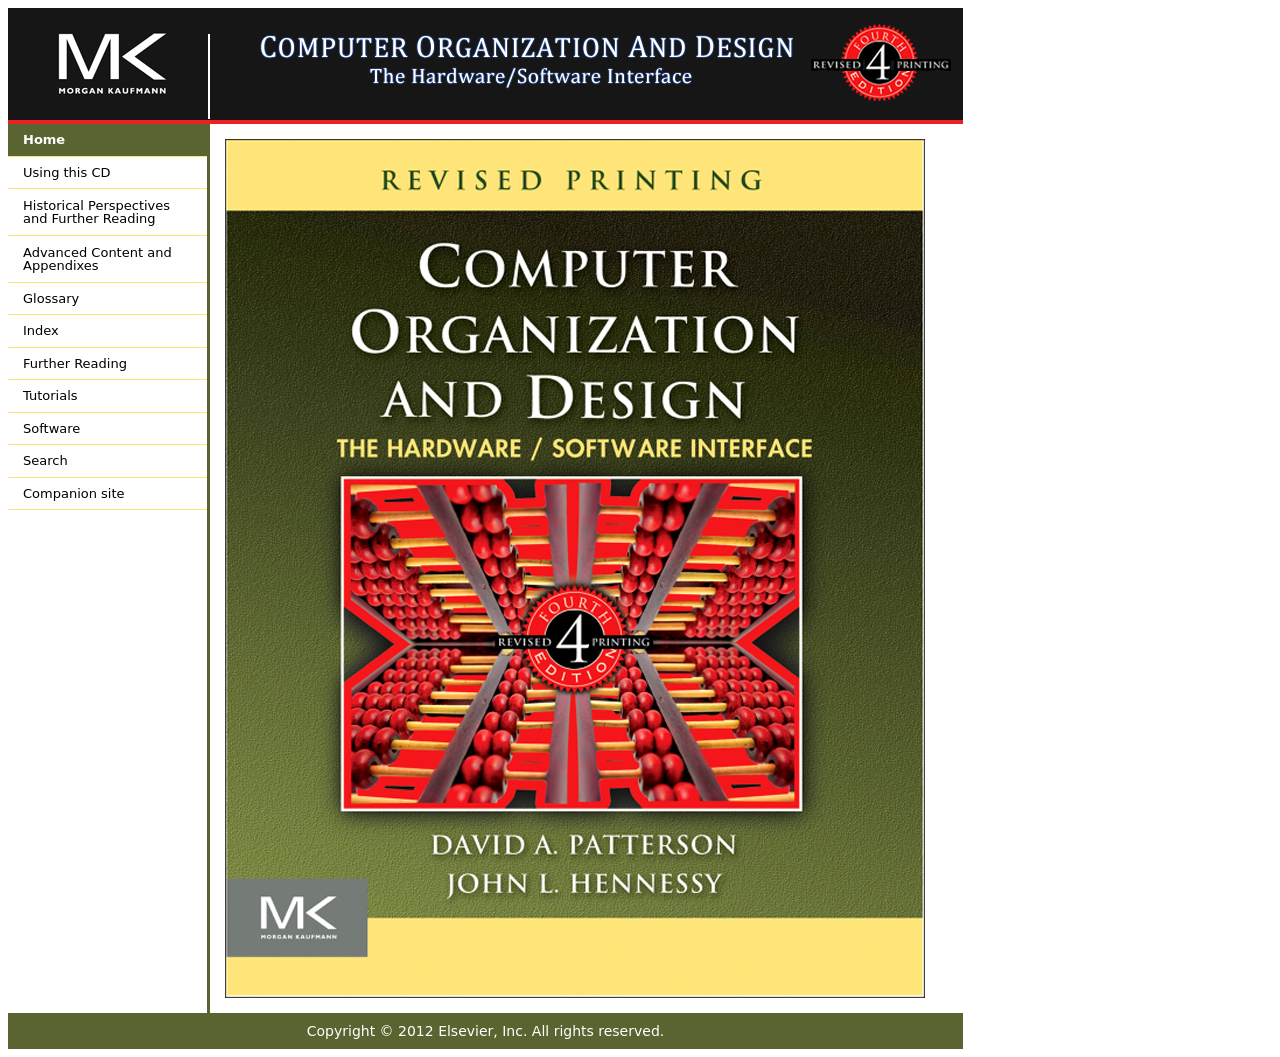
<file: Books/MK.Computer.Organization.and.Design.4th.Edition.CD/index.html>
<!DOCTYPE html PUBLIC "-//W3C//DTD XHTML 1.0 Transitional//EN" "http://www.w3.org/TR/xhtml1/DTD/xhtml1-transitional.dtd">
<html xmlns="http://www.w3.org/1999/xhtml">
<head>
<title>
Computer Organization and Design - Home
</title>
<meta http-equiv="content-type" content="application/xhtml+xml; charset=utf-8" />
<link rel="shortcut icon" href="images/favicon.ico" />
<link rel="stylesheet" href="styles/screen.css" media="screen,projection" type="text/css" />
</head>
<body>
<div id="container">
	<div id="header">
		<img src="images/heading.png" alt="Main Heading" style="float:right" />
		<img src="images/mkp.png" alt="Morgan Kaufmann Logo" />
		</div>
		<div id="navigation">
			<ul>
				<li><a href="index.html" class="current">Home</a></li>
				<li><a href="using-this-cd.html">Using this CD</a></li>
				<li><a href="Historical-Perspectives-and-Further-Reading.html" class="long">Historical Perspectives and Further Reading</a></li>
				<li><a href="Advanced-Content-and-Appendixes.html" class="long">Advanced Content and Appendixes</a></li>
				<li><a href="resources/glossary.pdf" target="_blank">Glossary</a></li>
				<li><a href="resources/index.pdf" target="_blank">Index</a></li>
				<li><a href="resources/further-reading.pdf" target="_blank">Further Reading</a></li>
				<li><a href="tutorials.html">Tutorials</a></li>
				<li><a href="software.html">Software</a></li>
				<li><a href="search.html">Search</a></li>
				<li><a href="http://www.elsevierdirect.com/companion.jsp?ISBN=9780123747501" target="_blank">Companion site</a></li>
			</ul>
		</div>
<div id="content">
<img src="images/cover.jpg" alt="COD Front cover"/>
</div>
<div id="footer">
<p>Copyright &#169; 2012 Elsevier, Inc. All rights reserved.</p>
</div>
</div>
</body>
</html>
</file>
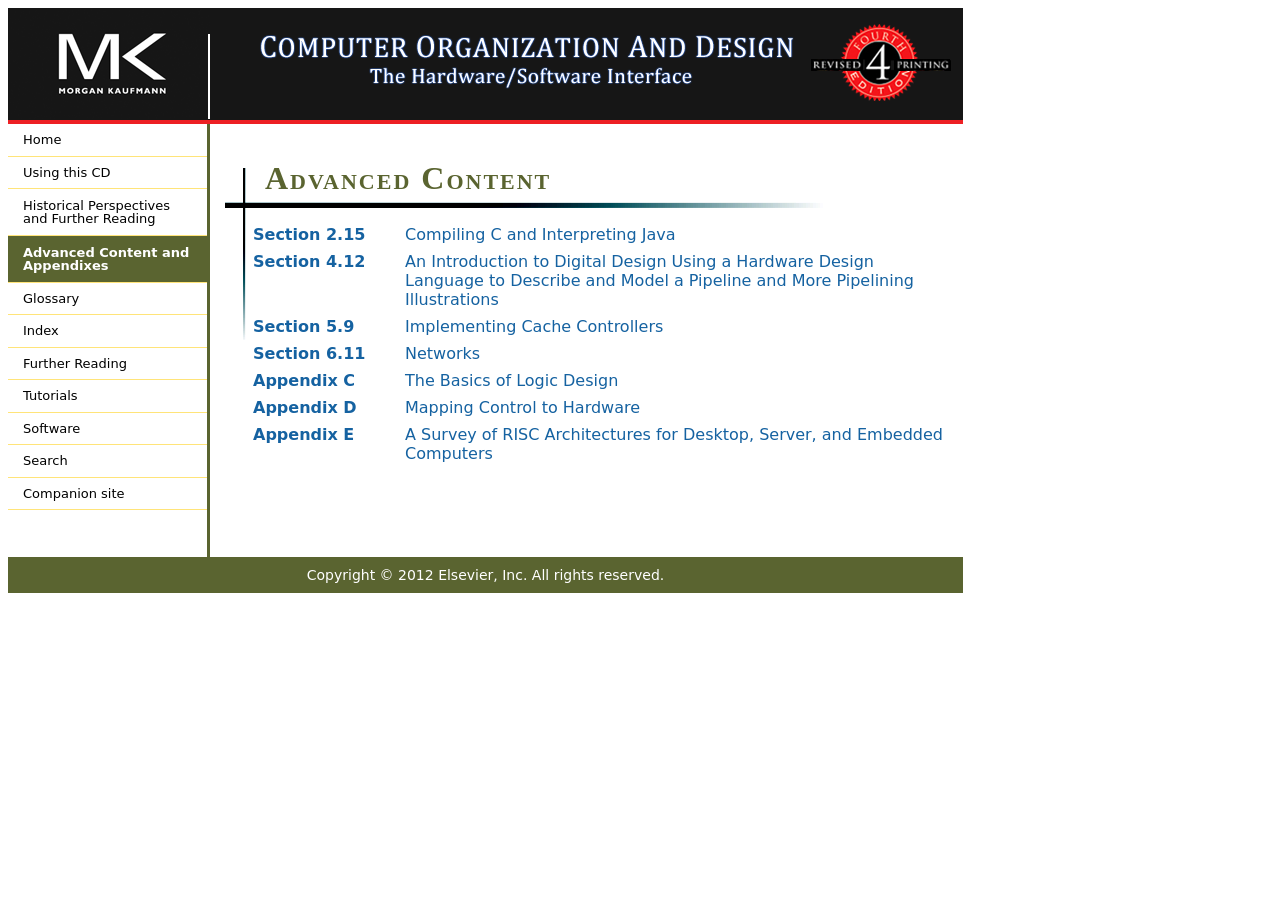
<file: Books/MK.Computer.Organization.and.Design.4th.Edition.CD/Advanced-Content-and-Appendixes.html>
<!DOCTYPE html PUBLIC "-//W3C//DTD XHTML 1.0 Transitional//EN" "http://www.w3.org/TR/xhtml1/DTD/xhtml1-transitional.dtd">
<html xmlns="http://www.w3.org/1999/xhtml">
<head>
<title>
Computer Organization and Design - Advanced Content and Appendixes
</title>
<meta http-equiv="content-type" content="application/xhtml+xml; charset=utf-8" />
<link rel="shortcut icon" href="images/favicon.ico" />
<link rel="stylesheet" href="styles/screen.css" media="screen,projection" type="text/css" />
</head>
<body>
<div id="container">
	<div id="header">
		<img src="images/heading.png" alt="Main Heading" style="float:right" />
		<img src="images/mkp.png" alt="Morgan Kaufmann Logo" />
		</div>
		<div id="navigation">
			<ul>
				<li><a href="index.html">Home</a></li>
				<li><a href="using-this-cd.html">Using this CD</a></li>
				<li><a href="Historical-Perspectives-and-Further-Reading.html" class="long">Historical Perspectives and Further Reading</a></li>
				<li><a href="Advanced-Content-and-Appendixes.html" class="current long">Advanced Content and Appendixes</a></li>
				<li><a href="resources/glossary.pdf" target="_blank">Glossary</a></li>
				<li><a href="resources/index.pdf" target="_blank">Index</a></li>
				<li><a href="resources/further-reading.pdf" target="_blank">Further Reading</a></li>
				<li><a href="tutorials.html">Tutorials</a></li>
				<li><a href="software.html">Software</a></li>
				<li><a href="search.html">Search</a></li>
				<li><a href="http://www.elsevierdirect.com/companion.jsp?ISBN=9780123747501" target="_blank">Companion site</a></li>
			</ul>
		</div>
<div id="content">

<h1>Advanced Content</h1>
<table style="margin-left:23px;">
  <tbody>
    <tr>
      <td style="width:9em;"><a href="resources/Chapters/CD2.15-P374493.pdf" target="_blank"><strong>Section 2.15</strong></a></td>
      <td><a href="resources/Chapters/CD2.15-P374493.pdf" target="_blank">Compiling C and Interpreting Java</a></td>
    </tr>
    <tr>
      <td><a href="resources/Chapters/CD4.12-P374493.pdf" target="_blank"><strong>Section 4.12</strong></a></td>
      <td><a href="resources/Chapters/CD4.12-P374493.pdf" target="_blank">An Introduction to Digital Design Using a Hardware Design Language to Describe and Model a Pipeline and More Pipelining Illustrations</a></td>
    </tr>
    <tr>
      <td><a href="resources/Chapters/CD5.9-P374493.pdf" target="_blank"><strong>Section 5.9 </strong></a></td>
      <td><a href="resources/Chapters/CD5.9-P374493.pdf" target="_blank">Implementing Cache Controllers</a></td>
    </tr>
    <tr>
      <td><a href="resources/Chapters/CD6.11-P374493.pdf" target="_blank"><strong>Section 6.11</strong></a></td>
      <td><a href="resources/Chapters/CD6.11-P374493.pdf" target="_blank">Networks</a></td>
    </tr>
    <tr>
      <td><a href="resources/Appendix/Appendix-C-P374493.pdf" target="_blank"><strong>Appendix C</strong></a></td>
      <td><a href="resources/Appendix/Appendix-C-P374493.pdf" target="_blank">The Basics of Logic Design</a></td>
    </tr>
    <tr>
      <td><a href="resources/Appendix/Appendix-D-P374493.pdf" target="_blank"><strong>Appendix D</strong></a></td>
      <td><a href="resources/Appendix/Appendix-D-P374493.pdf" target="_blank">Mapping Control to Hardware</a></td>
    </tr>
    <tr>
      <td><a href="resources/Appendix/Appendix-E-P374493.pdf" target="_blank"><strong>Appendix E</strong></a></td>
      <td><a href="resources/Appendix/Appendix-E-P374493.pdf" target="_blank">A Survey of RISC Architectures for Desktop, Server, and Embedded Computers</a></td>
    </tr>
  </tbody>
</table>
<p>&nbsp;</p>
<p>&nbsp;</p>
</div>
<div id="footer">
<p>Copyright &#169; 2012 Elsevier, Inc. All rights reserved.</p>
</div>
</div>
</body>
</html>
</file>
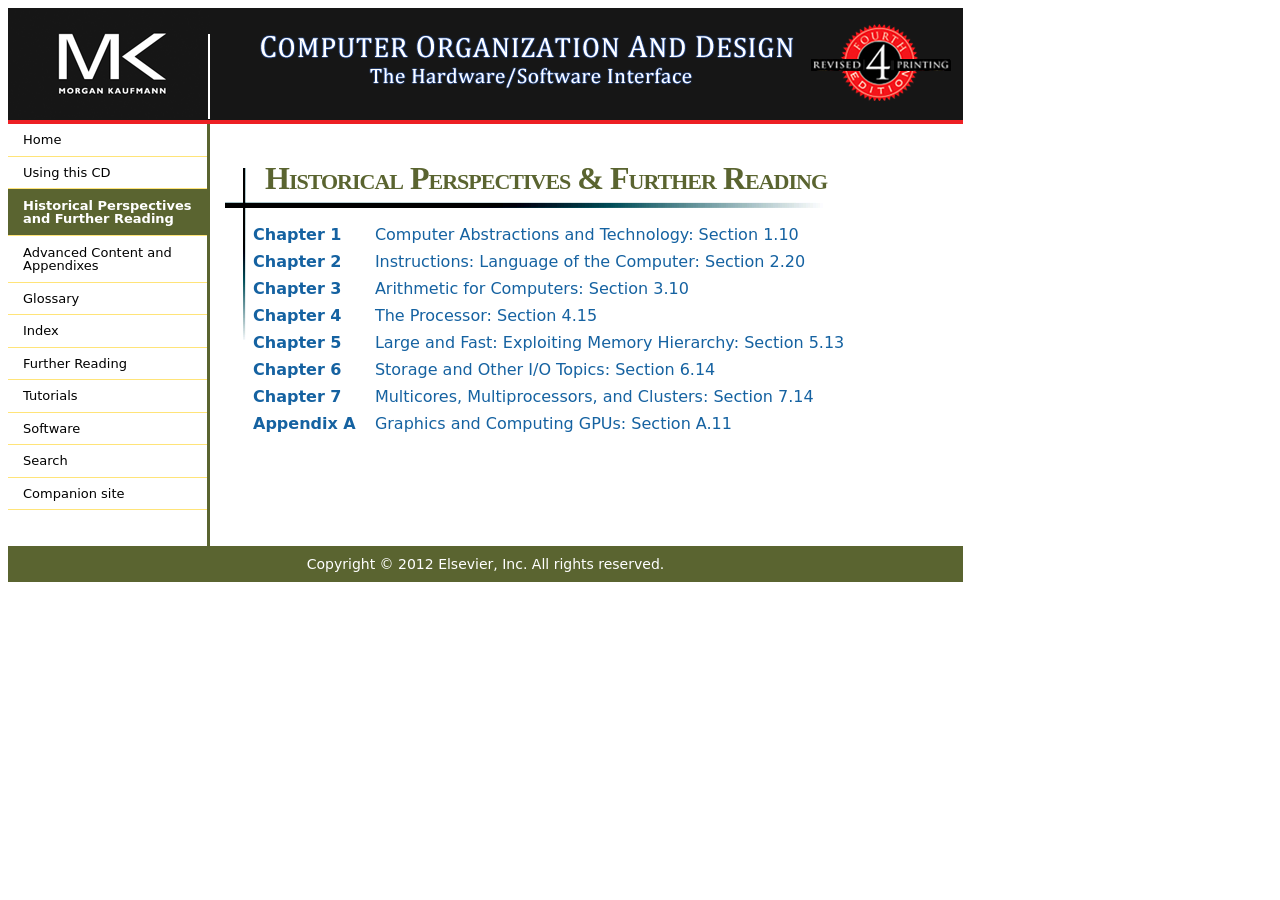
<file: Books/MK.Computer.Organization.and.Design.4th.Edition.CD/Historical-Perspectives-and-Further-Reading.html>
<!DOCTYPE html PUBLIC "-//W3C//DTD XHTML 1.0 Transitional//EN" "http://www.w3.org/TR/xhtml1/DTD/xhtml1-transitional.dtd">
<html xmlns="http://www.w3.org/1999/xhtml">
<head>
<title>
Computer Organization and Design - Historical Perspectives and Further Reading
</title>
<meta http-equiv="content-type" content="application/xhtml+xml; charset=utf-8" />
<link rel="shortcut icon" href="images/favicon.ico" />
<link rel="stylesheet" href="styles/screen.css" media="screen,projection" type="text/css" />
</head>
<body>
<div id="container">
	<div id="header">
		<img src="images/heading.png" alt="Main Heading" style="float:right" />
		<img src="images/mkp.png" alt="Morgan Kaufmann Logo" />
		</div>
		<div id="navigation">
			<ul>
				<li><a href="index.html">Home</a></li>
				<li><a href="using-this-cd.html">Using this CD</a></li>
				<li><a href="Historical-Perspectives-and-Further-Reading.html" class="current long">Historical Perspectives and Further Reading</a></li>
				<li><a href="Advanced-Content-and-Appendixes.html" class="long">Advanced Content and Appendixes</a></li>
				<li><a href="resources/glossary.pdf" target="_blank">Glossary</a></li>
				<li><a href="resources/index.pdf" target="_blank">Index</a></li>
				<li><a href="resources/further-reading.pdf" target="_blank">Further Reading</a></li>
				<li><a href="tutorials.html">Tutorials</a></li>
				<li><a href="software.html">Software</a></li>
				<li><a href="search.html">Search</a></li>
				<li><a href="http://www.elsevierdirect.com/companion.jsp?ISBN=9780123747501" target="_blank">Companion site</a></li>
			</ul>
		</div>
<div id="content">
<h1 style="letter-spacing:-1px;">Historical Perspectives &amp; Further Reading</h1>


<table style="margin-left:23px;">
  <tbody>
    <tr>
      <td><a href="resources/Chapters/CD1.10-P374493.pdf" target="_blank"><strong>Chapter 1</strong></a></td>
      <td><a href="resources/Chapters/CD1.10-P374493.pdf" target="_blank">Computer Abstractions and Technology: Section 1.10</a></td>
    </tr>
    <tr>
      <td><a href="resources/Chapters/CD2.20-P374493.pdf" target="_blank"><strong>Chapter 2</strong></a></td>
      <td><a href="resources/Chapters/CD2.20-P374493.pdf" target="_blank">Instructions: Language of the Computer: Section 2.20</a></td>
    </tr>
    <tr>
      <td><a href="resources/Chapters/CD3.10-P374493.pdf" target="_blank"><strong>Chapter 3</strong></a></td>
      <td><a href="resources/Chapters/CD3.10-P374493.pdf" target="_blank">Arithmetic for Computers: Section 3.10</a></td>
    </tr>
    <tr>
      <td><a href="resources/Chapters/CD4.15-P374493.pdf" target="_blank"><strong>Chapter 4</strong></a></td>
      <td><a href="resources/Chapters/CD4.15-P374493.pdf" target="_blank">The Processor: Section 4.15</a></td>
    </tr>
    <tr>
      <td><a href="resources/Chapters/CD5.13-P374493.pdf" target="_blank"><strong>Chapter 5</strong></a></td>
      <td><a href="resources/Chapters/CD5.13-P374493.pdf" target="_blank">Large and Fast: Exploiting Memory Hierarchy: Section 5.13</a></td>
    </tr>
    <tr>
      <td><a href="resources/Chapters/CD6.14-P374493.pdf" target="_blank"><strong>Chapter 6</strong></a></td>
      <td><a href="resources/Chapters/CD6.14-P374493.pdf" target="_blank">Storage and Other I/O Topics: Section 6.14</a></td>
    </tr>
    <tr>
      <td><a href="resources/Chapters/CD7.14-P374493.pdf" target="_blank"><strong>Chapter 7</strong></a></td>
      <td><a href="resources/Chapters/CD7.14-P374493.pdf" target="_blank">Multicores, Multiprocessors, and Clusters: Section 7.14</a></td>
    </tr>
    <tr>
      <td><a href="resources/Appendix/CDA.11-P374493.pdf" target="_blank"><strong>Appendix A &nbsp;</strong></a> &nbsp;&nbsp;&nbsp;</td>
      <td><a href="resources/Appendix/CDA.11-P374493.pdf" target="_blank">Graphics and Computing GPUs: Section A.11</a></td>
    </tr>
  </tbody>
</table>
<p>&nbsp;</p>
<p>&nbsp;</p>
</div>
<div id="footer">
<p>Copyright &#169; 2012 Elsevier, Inc. All rights reserved.</p>
</div>
</div>
</body>
</html>
</file>
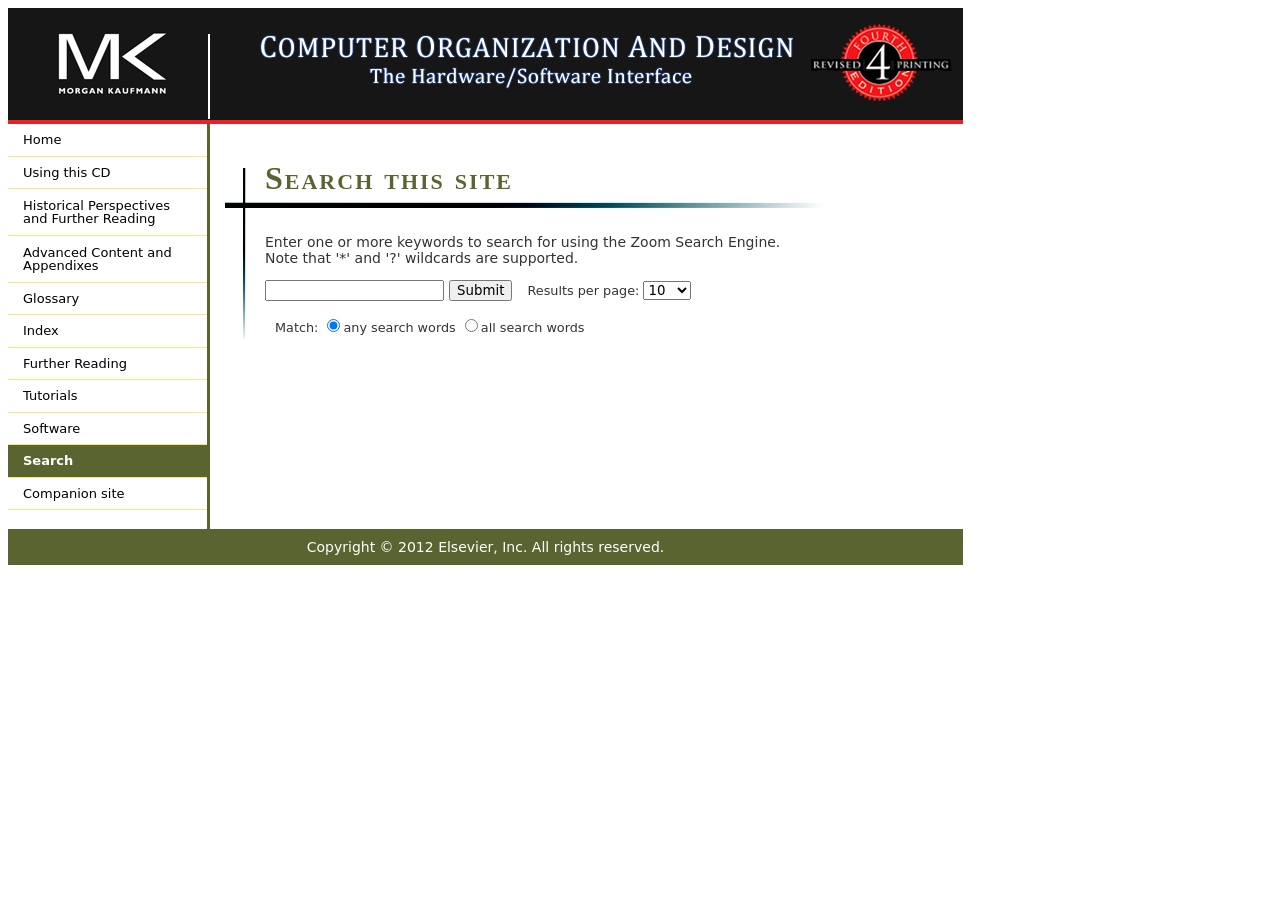
<file: Books/MK.Computer.Organization.and.Design.4th.Edition.CD/search.html>
<!DOCTYPE html PUBLIC "-//W3C//DTD XHTML 1.0 Transitional//EN" "http://www.w3.org/TR/xhtml1/DTD/xhtml1-transitional.dtd">
<html xmlns="http://www.w3.org/1999/xhtml">
<head>
<title>
Computer Organization and Design - Search
</title>
<meta http-equiv="content-type" content="application/xhtml+xml; charset=utf-8" />
<link rel="shortcut icon" href="images/favicon.ico" />
<link rel="stylesheet" href="styles/screen.css" media="screen,projection" type="text/css" />
	<script language="JavaScript" src="search/settings.js"></script>
	<script language="JavaScript" src="search/search.js"></script>
	<style type="text/css">
		.highlight { background: #FFFF40; }
		.searchheading { font-size: 130%; font-weight: bold; }
		.summary { font-size: 80%; font-style: italic; }
		.suggestion { font-size: 100%; }
		.results { font-size: 100%; }
		.category { color: #999999; }
		.sorting { text-align: right; }

		.result_title { font-size: 100%; }
		.description { font-size: 100%; color: #008000; }
		.context { font-size: 100%; }
		.infoline { font-size: 80%; font-style: normal; color: #808080;}

		.zoom_searchform { font-size: 100%; }
		.zoom_results_per_page { font-size: 80%; margin-left: 10px; }
		.zoom_match { font-size: 80%; margin-left: 10px;}
		.zoom_categories { font-size: 80%; }
		.zoom_categories ul { display: inline; margin: 0px; padding: 0px;}
		.zoom_categories li { display: inline; margin-left: 15px; list-style-type: none; }

		input.zoom_button {  }
		input.zoom_searchbox {  }

		.result_image { float: left; display: block; }
		.result_image img { margin: 10px; width: 80px; border: 0px; }

		.result_block { margin-top: 15px; margin-bottom: 15px; }
		.result_altblock { margin-top: 15px; margin-bottom: 15px; }

		.result_pages { font-size: 100%; }
		.result_pagescount { font-size: 100%; }

		.searchtime { font-size: 80%; }

		.recommended
		{
			background: #DFFFBF;
			border-top: 1px dotted #808080;
			border-bottom: 1px dotted #808080;
			margin-top: 15px;
			margin-bottom: 15px;
		}
		.recommended_heading { float: right; font-weight: bold; }
		.recommend_block { margin-top: 15px; margin-bottom: 15px; }
		.recommend_title { font-size: 100%; }
		.recommend_description { font-size: 100%; color: #008000; }
		.recommend_infoline { font-size: 80%; font-style: normal; color: #808080;}
	</style>
</head>
<body>
<div id="container">
	<div id="header">
		<img src="images/heading.png" alt="Main Heading" style="float:right" />
		<img src="images/mkp.png" alt="Morgan Kaufmann Logo" />
		</div>
		<div id="navigation">
			<ul>
				<li><a href="index.html">Home</a></li>
				<li><a href="using-this-cd.html">Using this CD</a></li>
				<li><a href="Historical-Perspectives-and-Further-Reading.html" class="long">Historical Perspectives and Further Reading</a></li>
				<li><a href="Advanced-Content-and-Appendixes.html" class="long">Advanced Content and Appendixes</a></li>
				<li><a href="resources/glossary.pdf" target="_blank">Glossary</a></li>
				<li><a href="resources/index.pdf" target="_blank">Index</a></li>
				<li><a href="resources/further-reading.pdf" target="_blank">Further Reading</a></li>
				<li><a href="tutorials.html">Tutorials</a></li>
				<li><a href="software.html">Software</a></li>
				<li><a href="search.html" class="current">Search</a></li>
				<li><a href="http://www.elsevierdirect.com/companion.jsp?ISBN=9780123747501" target="_blank">Companion site</a></li>
			</ul>
		</div>
<div id="content">
	<h1>Search this site</h1>
	<p>
	Enter one or more keywords to search for using the Zoom Search Engine.<br />
	Note that '*' and '?' wildcards are supported.
	</p><div style="margin-left:40px;">
	<script language="JavaScript">ZoomSearch();</script>
	<noscript>You must have JavaScript enabled to use this version
	of the search engine.</noscript>
	<p>&nbsp;</p>
	<p>&nbsp;</p>
	<p>&nbsp;</p>
	<p>&nbsp;</p>
	<p>&nbsp;</p>
</div>
</div>
<div id="footer">
<p>Copyright &#169; 2012 Elsevier, Inc. All rights reserved.</p>
</div>
</div>
</body>
</html>
</file>
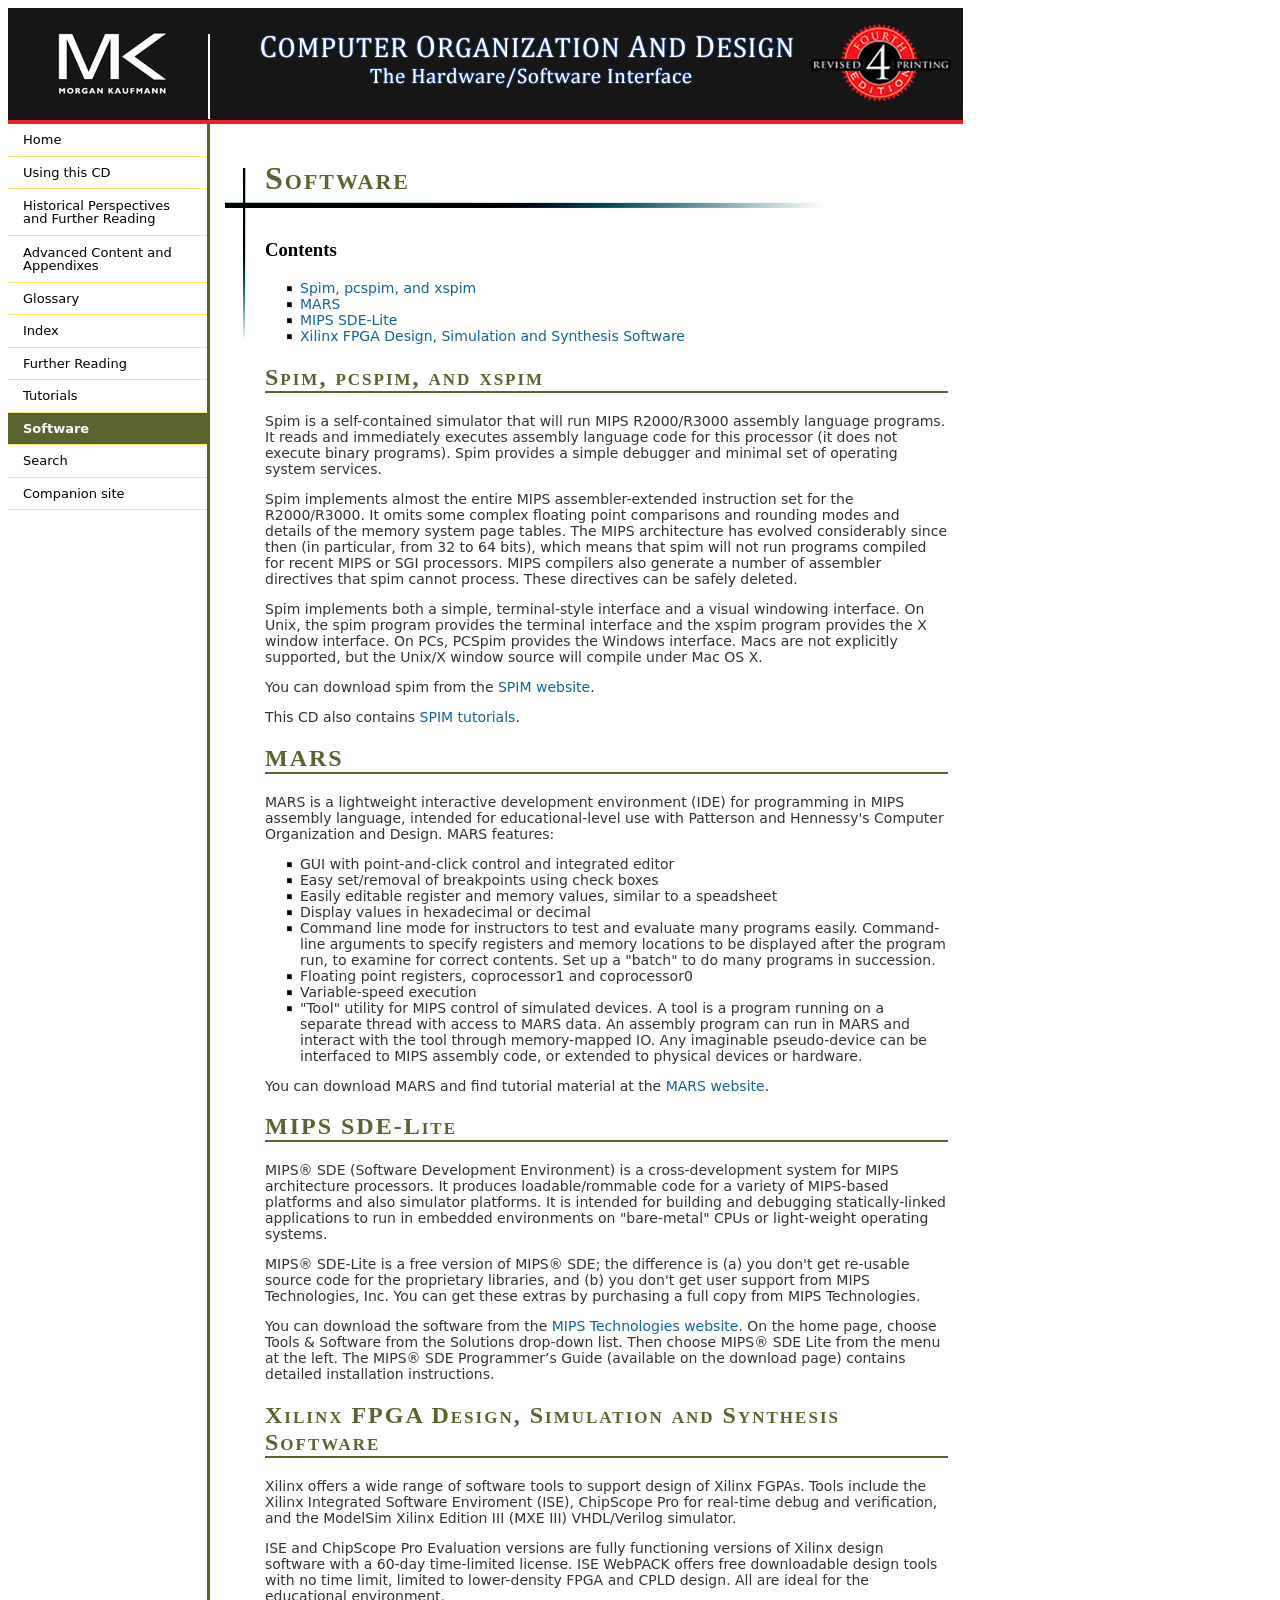
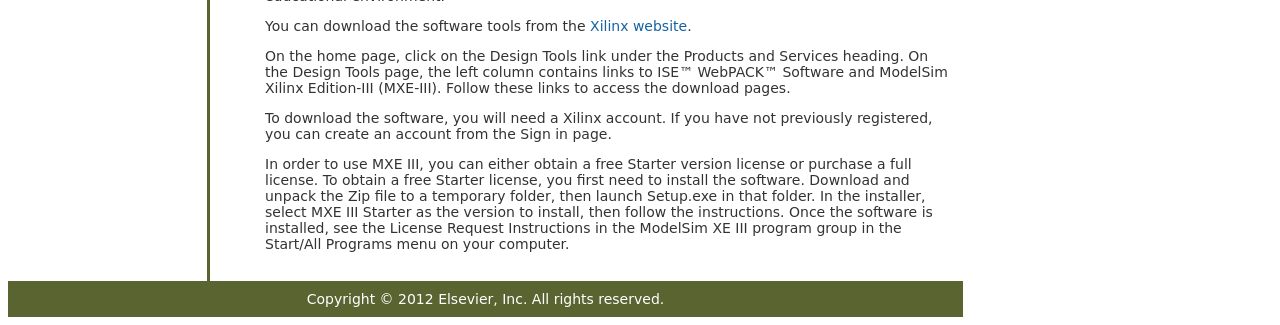
<file: Books/MK.Computer.Organization.and.Design.4th.Edition.CD/software.html>
<!DOCTYPE html PUBLIC "-//W3C//DTD XHTML 1.0 Transitional//EN" "http://www.w3.org/TR/xhtml1/DTD/xhtml1-transitional.dtd">
<html xmlns="http://www.w3.org/1999/xhtml">
<head>
<title>
Computer Organization and Design - Software
</title>
<meta http-equiv="content-type" content="application/xhtml+xml; charset=utf-8" />
<link rel="shortcut icon" href="images/favicon.ico" />
<link rel="stylesheet" href="styles/screen.css" media="screen,projection" type="text/css" />
</head>
<body>
<div id="container">
	<div id="header">
		<img src="images/heading.png" alt="Main Heading" style="float:right" />
		<img src="images/mkp.png" alt="Morgan Kaufmann Logo" />
		</div>
		<div id="navigation">
			<ul>
				<li><a href="index.html">Home</a></li>
				<li><a href="using-this-cd.html">Using this CD</a></li>
				<li><a href="Historical-Perspectives-and-Further-Reading.html" class="long">Historical Perspectives and Further Reading</a></li>
				<li><a href="Advanced-Content-and-Appendixes.html" class="long">Advanced Content and Appendixes</a></li>
				<li><a href="resources/glossary.pdf" target="_blank">Glossary</a></li>
				<li><a href="resources/index.pdf" target="_blank">Index</a></li>
				<li><a href="resources/further-reading.pdf" target="_blank">Further Reading</a></li>
				<li><a href="tutorials.html">Tutorials</a></li>
				<li><a href="software.html" class="current">Software</a></li>
				<li><a href="search.html">Search</a></li>
				<li><a href="http://www.elsevierdirect.com/companion.jsp?ISBN=9780123747501" target="_blank">Companion site</a></li>
			</ul>
		</div>
<div id="content">

<h1>Software</h1>
<h3>Contents</h3>
<ul>
     <li><a href="#spim">Spim, pcspim, and xspim</a></li>
     <li><a href="#mars">MARS</a></li>
     <li><a href="#mips">MIPS SDE-Lite</a></li>
     <li><a href="#xilinx">Xilinx FPGA Design, Simulation and Synthesis Software</a></li>
</ul>

<h2 id="spim">Spim, pcspim, and xspim</h2>
<p>Spim is a self-contained simulator that will run MIPS R2000/R3000 assembly language programs. It reads and
immediately executes assembly language code for this processor (it does not execute binary programs). Spim
provides a simple debugger and minimal set of operating system services.</p>
<p>Spim implements almost the entire MIPS assembler-extended instruction set for the R2000/R3000. It omits some
complex floating point comparisons and rounding modes and details of the memory system page tables. The
MIPS architecture has evolved considerably since then (in particular, from 32 to 64 bits), which means that spim
will not run programs compiled for recent MIPS or SGI processors. MIPS compilers also generate a number of
assembler directives that spim cannot process. These directives can be safely deleted.</p>
<p>Spim implements both a simple, terminal-style interface and a visual windowing interface. On Unix, the spim program provides the terminal interface and the xspim program provides the X window interface. On PCs, PCSpim
provides the Windows interface. Macs are not explicitly supported, but the Unix/X window source will compile
under Mac OS X.</p>
<p>You can download spim from the <a href="http://pages.cs.wisc.edu/~larus/spim.html" target="_blank">SPIM website</a>.</p>
<p>This CD also contains <a href="tutorials.html#spim">SPIM tutorials</a>.</p>

<h2 id="mars">MARS</h2>
<p>MARS is a lightweight interactive development environment (IDE) for programming in MIPS assembly language,
intended for educational-level use with Patterson and Hennessy's Computer Organization and Design.
MARS features:</p>
<ul>
     <li>GUI with point-and-click control and integrated editor</li>
     <li>Easy set/removal of breakpoints using check boxes</li>
     <li>Easily editable register and memory values, similar to a speadsheet</li>
     <li>Display values in hexadecimal or decimal</li>
<li>Command line mode for instructors to test and evaluate many programs easily. Command-line arguments
       to specify registers and memory locations to be displayed after the program run, to examine for correct
       contents. Set up a "batch" to do many programs in succession.</li>
     <li>Floating point registers, coprocessor1 and coprocessor0</li>
     <li>Variable-speed execution</li>
<li>"Tool" utility for MIPS control of simulated devices. A tool is a program running on a separate thread with
       access to MARS data. An assembly program can run in MARS and interact with the tool through memory-mapped IO. Any imaginable pseudo-device can be interfaced to MIPS assembly code, or extended to
       physical devices or hardware.</li>
</ul>
<p>You can download MARS and find tutorial material at the <a href="http://courses.missouristate.edu/KenVollmar/MARS/" target="_blank">MARS website</a>.</p>

<h2 id="mips">MIPS SDE-Lite</h2>
<p>MIPS&reg; SDE (Software Development Environment) is a cross-development system for MIPS architecture processors. It produces loadable/rommable code for a variety of MIPS-based platforms and also simulator platforms. It
is intended for building and debugging statically-linked applications to run in embedded environments on "bare-metal" CPUs or light-weight operating systems.</p>
<p>MIPS&reg; SDE-Lite is a free version of MIPS&reg; SDE; the difference is (a) you don't get re-usable source code for
the proprietary libraries, and (b) you don't get user support from MIPS Technologies, Inc. You can get these extras by purchasing a full copy from MIPS Technologies.</p>
<p>You can download the software from the <a href="http://www.mips.com/" target="_blank">MIPS Technologies website</a>. On the home page, choose Tools &amp; Software from the Solutions drop-down list. Then choose MIPS&reg; SDE Lite from the menu at the left. The MIPS&reg; SDE
Programmer’s Guide (available on the download page) contains detailed installation instructions.</p>

<h2 id="xilinx">Xilinx FPGA Design, Simulation and Synthesis Software</h2>
<p>Xilinx offers a wide range of software tools to support design of Xilinx FGPAs. Tools include the Xilinx Integrated
Software Enviroment (ISE), ChipScope Pro for real-time debug and verification, and the ModelSim Xilinx Edition
III (MXE III) VHDL/Verilog simulator.</p>
<p>ISE and ChipScope Pro Evaluation versions are fully functioning versions of Xilinx design software with a 60-day
time-limited license. ISE WebPACK offers free downloadable design tools with no time limit, limited to lower-density FPGA and CPLD design. All are ideal for the educational environment.</p>
<p>You can download the software tools from the <a href="http://www.xilinx.com/" target="_blank">Xilinx website</a>.</p>
<p>On the home page, click on the Design Tools link under the Products and Services heading. On the Design Tools
page, the left column contains links to ISE&trade; WebPACK&trade; Software and ModelSim Xilinx Edition-III (MXE-III).
Follow these links to access the download pages.</p>
<p>To download the software, you will need a Xilinx account. If you have not previously registered, you can create
an account from the Sign in page.</p>
<p>In order to use MXE III, you can either obtain a free Starter version license or purchase a full license. To obtain
a free Starter license, you first need to install the software. Download and unpack the Zip file to a temporary folder, then launch Setup.exe in that folder. In the installer, select MXE III Starter as the version to install, then follow
the instructions. Once the software is installed, see the License Request Instructions in the ModelSim XE III program group in the Start/All Programs menu on your computer.</p>

</div>
<div id="footer">
<p>Copyright &#169; 2012 Elsevier, Inc. All rights reserved.</p>
</div>
</div>
</body>
</html>
</file>
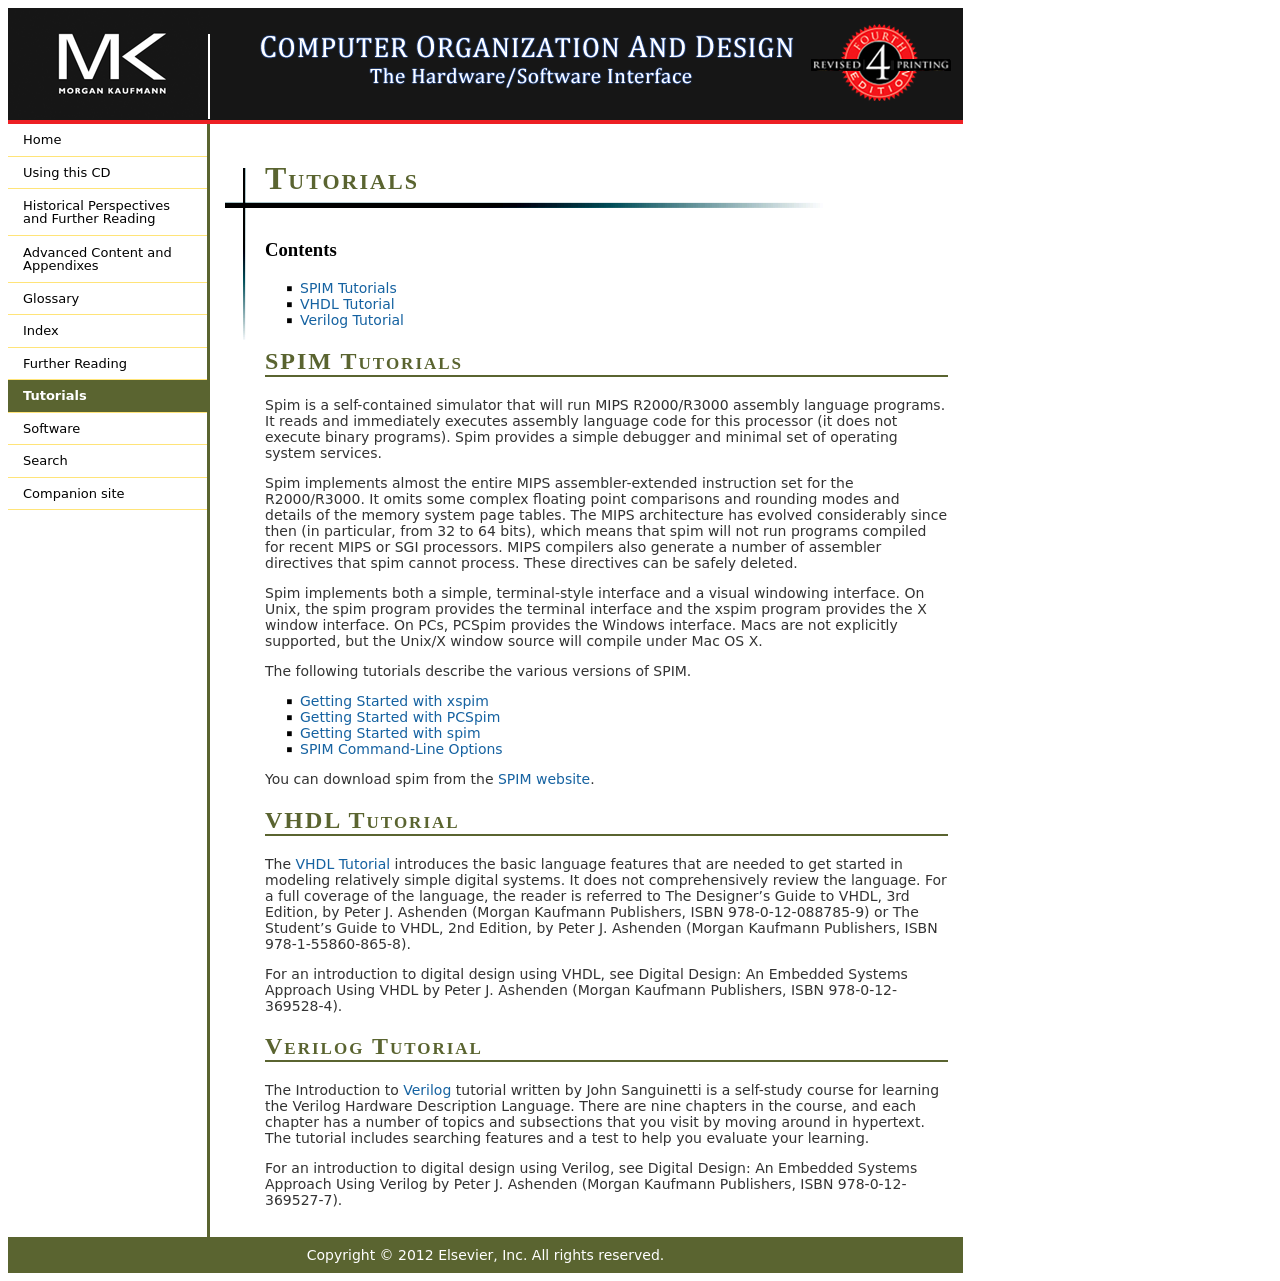
<file: Books/MK.Computer.Organization.and.Design.4th.Edition.CD/tutorials.html>
<!DOCTYPE html PUBLIC "-//W3C//DTD XHTML 1.0 Transitional//EN" "http://www.w3.org/TR/xhtml1/DTD/xhtml1-transitional.dtd">
<html xmlns="http://www.w3.org/1999/xhtml">
<head>
<title>
Computer Organization and Design - Tutorials
</title>
<meta http-equiv="content-type" content="application/xhtml+xml; charset=utf-8" />
<link rel="shortcut icon" href="images/favicon.ico" />
<link rel="stylesheet" href="styles/screen.css" media="screen,projection" type="text/css" />
</head>
<body>
<div id="container">
	<div id="header">
		<img src="images/heading.png" alt="Main Heading" style="float:right" />
		<img src="images/mkp.png" alt="Morgan Kaufmann Logo" />
		</div>
		<div id="navigation">
			<ul>
				<li><a href="index.html">Home</a></li>
				<li><a href="using-this-cd.html">Using this CD</a></li>
				<li><a href="Historical-Perspectives-and-Further-Reading.html" class="long">Historical Perspectives and Further Reading</a></li>
				<li><a href="Advanced-Content-and-Appendixes.html" class="long">Advanced Content and Appendixes</a></li>
				<li><a href="resources/glossary.pdf" target="_blank">Glossary</a></li>
				<li><a href="resources/index.pdf" target="_blank">Index</a></li>
				<li><a href="resources/further-reading.pdf" target="_blank">Further Reading</a></li>
				<li><a href="tutorials.html" class="current">Tutorials</a></li>
				<li><a href="software.html">Software</a></li>
				<li><a href="search.html">Search</a></li>
				<li><a href="http://www.elsevierdirect.com/companion.jsp?ISBN=9780123747501" target="_blank">Companion site</a></li>
			</ul>
		</div>
<div id="content">
<h1>Tutorials</h1>
<h3>Contents</h3>
<ul>
     <li><a href="#spim">SPIM Tutorials</a></li>
     <li><a href="#vhdl">VHDL Tutorial</a></li>
     <li><a href="#verilog">Verilog Tutorial</a></li>
</ul>
<h2 id="spim">SPIM Tutorials</h2>
<p>Spim is a self-contained simulator that will run MIPS R2000/R3000 assembly language programs. It reads and
immediately executes assembly language code for this processor (it does not execute binary programs). Spim
provides a simple debugger and minimal set of operating system services.</p>
<p>Spim implements almost the entire MIPS assembler-extended instruction set for the R2000/R3000. It omits some
complex floating point comparisons and rounding modes and details of the memory system page tables. The
MIPS architecture has evolved considerably since then (in particular, from 32 to 64 bits), which means that spim
will not run programs compiled for recent MIPS or SGI processors. MIPS compilers also generate a number of
assembler directives that spim cannot process. These directives can be safely deleted.</p>
<p>Spim implements both a simple, terminal-style interface and a visual windowing interface. On Unix, the spim program provides the terminal interface and the xspim program provides the X window interface. On PCs, PCSpim
provides the Windows interface. Macs are not explicitly supported, but the Unix/X window source will compile
under Mac OS X.</p>
<p>The following tutorials describe the various versions of SPIM.</p>
<ul>
     <li><a href="resources/xspim.pdf" target="_blank">Getting Started with xspim</a></li>
     <li><a href="resources/PCSpim.pdf" target="_blank">Getting Started with PCSpim</a></li>
     <li><a href="resources/spim.pdf" target="_blank">Getting Started with spim</a></li>
     <li><a href="resources/SPIM_command-line.pdf" target="_blank">SPIM Command-Line Options</a></li>
</ul>
<p>You can download spim from the <a href="http://pages.cs.wisc.edu/~larus/spim.html" target="_blank">SPIM website</a>.</p>

<h2 id="vhdl">VHDL Tutorial</h2>
<p>The <a href="resources/vhdl-tutorial.pdf" target="_blank">VHDL Tutorial</a> introduces the basic language features that are needed to get started in modeling relatively
simple digital systems. It does not comprehensively review the language. For a full coverage of the language, the
reader is referred to The Designer’s Guide to VHDL, 3rd Edition, by Peter J. Ashenden (Morgan Kaufmann Publishers, ISBN 978-0-12-088785-9) or The Student’s Guide to VHDL, 2nd Edition, by Peter J. Ashenden (Morgan
Kaufmann Publishers, ISBN 978-1-55860-865-8).</p>
<p>For an introduction to digital design using VHDL, see Digital Design: An Embedded Systems Approach Using
VHDL by Peter J. Ashenden (Morgan Kaufmann Publishers, ISBN 978-0-12-369528-4).</p>

<h2 id="verilog">Verilog Tutorial </h2>
<p>The Introduction to <a href="http://www.verilog.com/" target="_blank">Verilog</a> tutorial written by John Sanguinetti is a self-study course for learning the Verilog Hardware Description Language. There are nine chapters in the course, and each chapter has a number of topics and
subsections that you visit by moving around in hypertext. The tutorial includes searching features and a test to
help you evaluate your learning.</p>
<p>For an introduction to digital design using Verilog, see Digital Design: An Embedded Systems Approach Using Verilog by Peter
J. Ashenden (Morgan Kaufmann Publishers, ISBN 978-0-12-369527-7).</p>

</div>
<div id="footer">
<p>Copyright &#169; 2012 Elsevier, Inc. All rights reserved.</p>
</div>
</div>
</body>
</html>
</file>
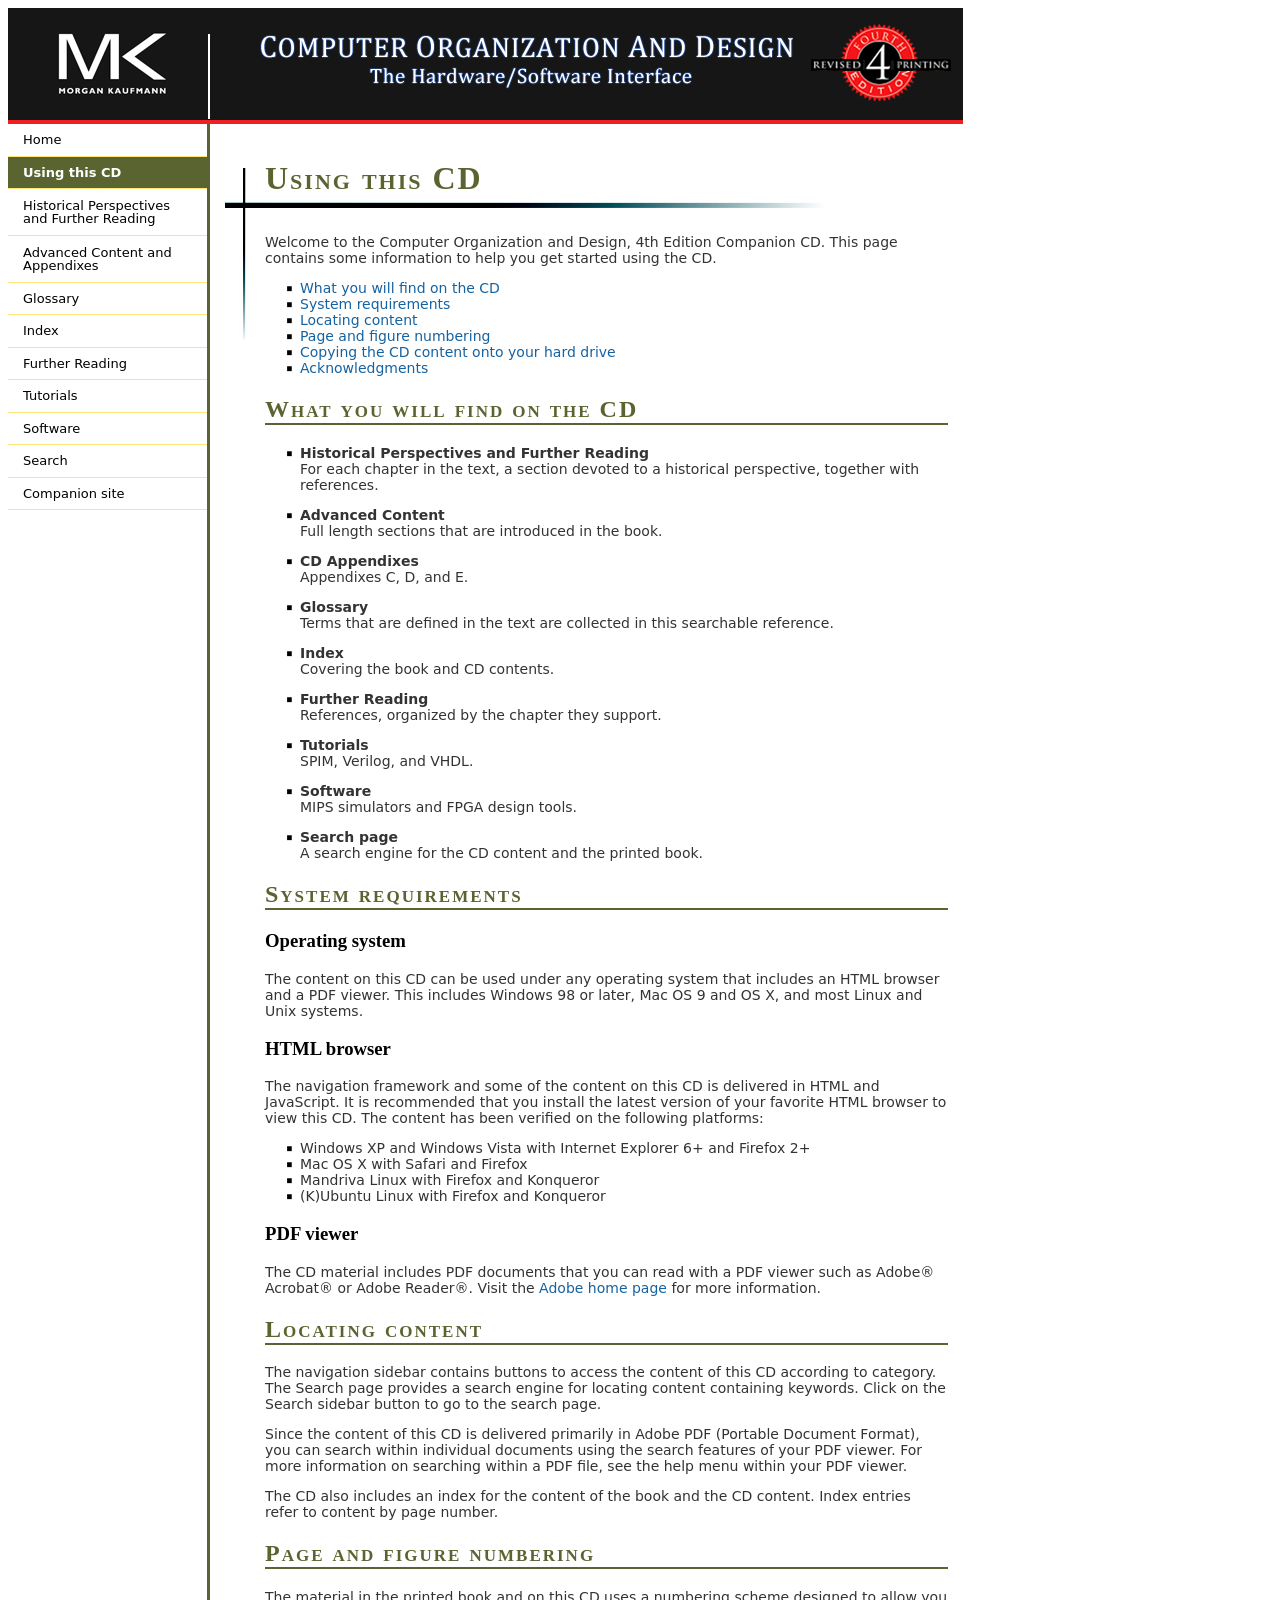
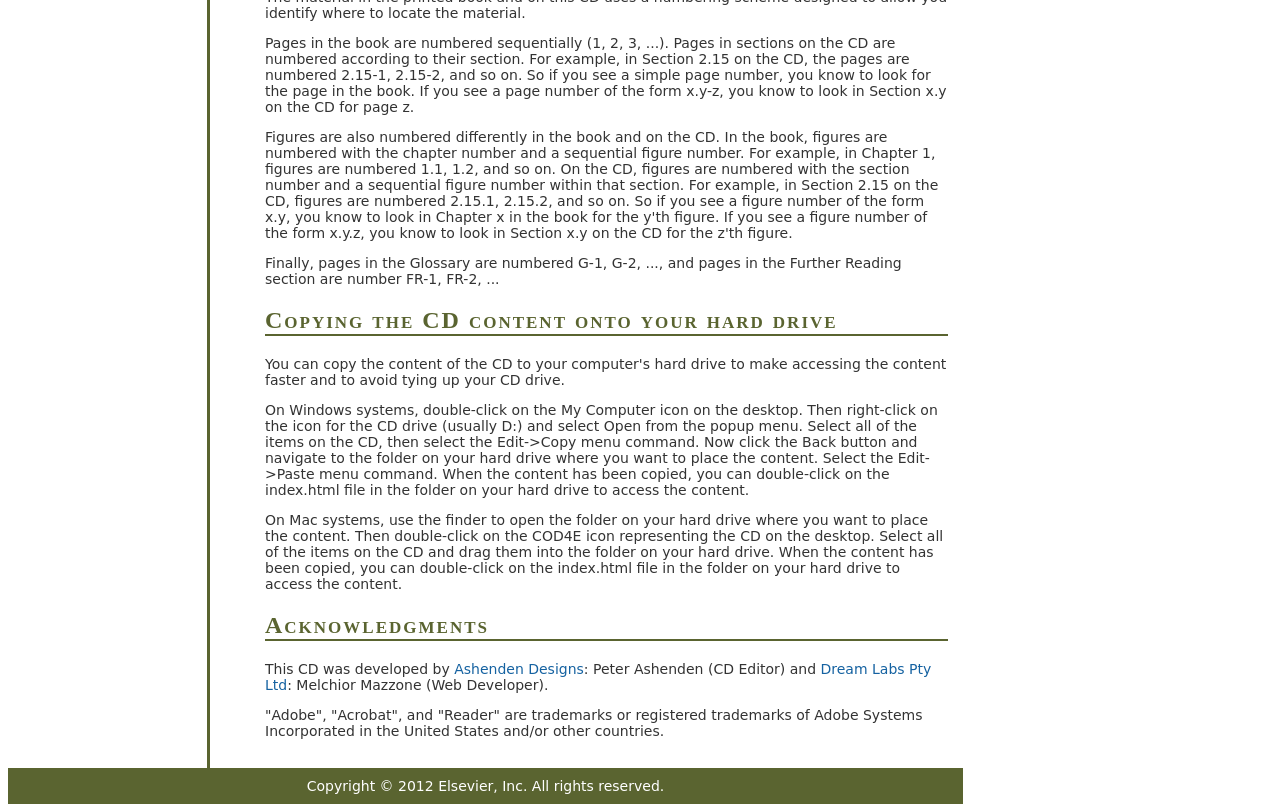
<file: Books/MK.Computer.Organization.and.Design.4th.Edition.CD/using-this-cd.html>
<!DOCTYPE html PUBLIC "-//W3C//DTD XHTML 1.0 Transitional//EN" "http://www.w3.org/TR/xhtml1/DTD/xhtml1-transitional.dtd">
<html xmlns="http://www.w3.org/1999/xhtml">
<head>
<title>
Computer Organization and Design - Using this CD
</title>
<meta http-equiv="content-type" content="application/xhtml+xml; charset=utf-8" />
<link rel="shortcut icon" href="images/favicon.ico" />
<link rel="stylesheet" href="styles/screen.css" media="screen,projection" type="text/css" />
</head>
<body>
<div id="container">
	<div id="header">
		<img src="images/heading.png" alt="Main Heading" style="float:right" />
		<img src="images/mkp.png" alt="Morgan Kaufmann Logo" />
		</div>
		<div id="navigation">
			<ul>
				<li><a href="index.html">Home</a></li>
				<li><a href="using-this-cd.html" class="current">Using this CD</a></li>
				<li><a href="Historical-Perspectives-and-Further-Reading.html" class="long">Historical Perspectives and Further Reading</a></li>
				<li><a href="Advanced-Content-and-Appendixes.html" class="long">Advanced Content and Appendixes</a></li>
				<li><a href="resources/glossary.pdf" target="_blank">Glossary</a></li>
				<li><a href="resources/index.pdf" target="_blank">Index</a></li>
				<li><a href="resources/further-reading.pdf" target="_blank">Further Reading</a></li>
				<li><a href="tutorials.html">Tutorials</a></li>
				<li><a href="software.html">Software</a></li>
				<li><a href="search.html">Search</a></li>
				<li><a href="http://www.elsevierdirect.com/companion.jsp?ISBN=9780123747501" target="_blank">Companion site</a></li>
			</ul>
		</div>
<div id="content">
<h1>Using this CD</h1>
<p>Welcome to the Computer Organization and Design, 4th Edition Companion CD. This page contains some information to help you get started using the CD.</p>
<ul>
<li><a href="#onCD">What you will find on the CD</a></li>
<li><a href="#systemReqs">System requirements</a></li>
<li><a href="#searching">Locating content</a></li>
<li><a href="#numbering">Page and figure numbering</a></li>
<li><a href="#copying">Copying the CD content onto your hard drive</a></li>
<li><a href="#acks">Acknowledgments</a></li>
</ul>
<h2 id="onCD">What you will find on the CD</h2>
<ul>
<li><p><strong>Historical Perspectives and Further Reading</strong><br />
For each chapter in the text, a section devoted to a historical perspective, together with references.</p></li>

<li><p><strong>Advanced Content</strong><br />
Full length sections that are introduced in the book.</p></li>

<li><p><strong>CD Appendixes</strong><br />
Appendixes C, D, and E.</p></li>

<li><p><strong>Glossary</strong><br />
Terms that are defined in the text are collected in this searchable reference.</p></li>

<li><p><strong>Index</strong><br />
Covering the book and CD contents.</p></li>

<li><p><strong>Further Reading</strong><br />
References, organized by the chapter they support.</p></li>

<li><p><strong>Tutorials</strong><br />
SPIM, Verilog, and VHDL.</p></li>

<li><p><strong>Software</strong><br />
MIPS simulators and FPGA design tools.</p></li>

<li><p><strong>Search page</strong><br />
A search engine for the CD content and the printed book.</p></li>
</ul>
<h2 id="systemReqs">System requirements</h2>

<h3>Operating system</h3>
<p>The content on this CD can be used under any operating system that includes an HTML browser and a PDF viewer. This includes Windows 98 or later, Mac OS 9 and OS X, and most Linux and Unix systems.</p>

<h3>HTML browser</h3>
<p>The navigation framework and some of the content on this CD is delivered in HTML and JavaScript. It is recommended that you install the latest version of your favorite HTML browser to view this CD. The content has been
verified on the following platforms:</p>
<ul>
<li>Windows XP and Windows Vista with Internet Explorer 6+ and Firefox 2+</li>
<li>Mac OS X with Safari and Firefox</li>
<li>Mandriva Linux with Firefox and Konqueror</li>
<li>(K)Ubuntu Linux with Firefox and Konqueror</li>
</ul>

<h3>PDF viewer</h3>
<p>The CD material includes PDF documents that you can read with a PDF viewer such as Adobe&reg; Acrobat&reg; or
Adobe Reader&reg;. Visit the <a href="http://www.adobe.com" target="_blank">Adobe home page</a> for more information.</p>


<h2 id="searching">Locating content</h2>
<p>The navigation sidebar contains buttons to access the content of this CD according to category.
The Search page provides a search engine for locating content containing keywords. Click on the Search sidebar
button to go to the search page.</p>
<p>Since the content of this CD is delivered primarily in Adobe PDF (Portable Document Format), you can search
within individual documents using the search features of your PDF viewer. For more information on searching
within a PDF file, see the help menu within your PDF viewer.</p>
<p>The CD also includes an index for the content of the book and the CD content. Index entries refer to content by
page number.</p>

<h2 id="numbering">Page and figure numbering</h2>
<p>The material in the printed book and on this CD uses a numbering scheme designed to allow you identify where
to locate the material.</p>
<p>Pages in the book are numbered sequentially (1, 2, 3, ...). Pages in sections on the CD are numbered according
to their section. For example, in Section 2.15 on the CD, the pages are numbered 2.15-1, 2.15-2, and so on. So
if you see a simple page number, you know to look for the page in the book. If you see a page number of the form
x.y-z, you know to look in Section x.y on the CD for page z.</p>
<p>Figures are also numbered differently in the book and on the CD. In the book, figures are numbered with the chapter number and a sequential figure number. For example, in Chapter 1, figures are numbered 1.1, 1.2, and so on.
On the CD, figures are numbered with the section number and a sequential figure number within that section. For
example, in Section 2.15 on the CD, figures are numbered 2.15.1, 2.15.2, and so on. So if you see a figure number of the form x.y, you know to look in Chapter x in the book for the y'th figure. If you see a figure number of the
form x.y.z, you know to look in Section x.y on the CD for the z'th figure.</p>
<p>Finally, pages in the Glossary are numbered G-1, G-2, ..., and pages in the Further Reading section are number
FR-1, FR-2, ...</p>

<h2 id="copying">Copying the CD content onto your hard drive</h2>
<p>You can copy the content of the CD to your computer's hard drive to make accessing the content faster and to
avoid tying up your CD drive.</p>
<p>On Windows systems, double-click on the My Computer icon on the desktop. Then right-click on the icon for the
CD drive (usually D:) and select Open from the popup menu. Select all of the items on the CD, then select the
Edit->Copy menu command. Now click the Back button and navigate to the folder on your hard drive where you
want to place the content. Select the Edit->Paste menu command. When the content has been copied, you can
double-click on the index.html file in the folder on your hard drive to access the content.</p>
<p>On Mac systems, use the finder to open the folder on your hard drive where you want to place the content. Then
double-click on the COD4E icon representing the CD on the desktop. Select all of the items on the CD and drag
them into the folder on your hard drive. When the content has been copied, you can double-click on the index.html
file in the folder on your hard drive to access the content.</p>

<h2 id="acks">Acknowledgments</h2>
<p>This CD was developed by <a href="http://www.ashenden.com.au" target="_blank">Ashenden Designs</a>: Peter Ashenden (CD Editor) and <a href="http://www.dreamlabs.com.au" target="_blank">Dream Labs Pty Ltd</a>: Melchior Mazzone
(Web Developer).</p>
<p>"Adobe", "Acrobat", and "Reader" are trademarks or registered trademarks of Adobe Systems Incorporated in the
United States and/or other countries.</p>


</div>
<div id="footer">
<p>Copyright &#169; 2012 Elsevier, Inc. All rights reserved.</p>
</div>
</div>
</body>
</html>
</file>
<file: Books/MK.Computer.Organization.and.Design.4th.Edition.CD/styles/screen.css>
/* - - - - - - - - - - - - - - - - - - - - -

Title : Computer Organization and Design Companion CD
Author : Melchior Mazzone

Created : 10/07/2008

- - - - - - - - - - - - - - - - - - - - - */

/* ----- CSS ----- */

*{
font-family:'Lucida Sans Unicode', 'DejaVu Sans', sans-serif;
}

/* ----- IDS ----- */

#container{
width:955px;
margin:0px;
padding:0;
background-color:#FFFFFF;
color:#333;
}
#header {
background-color:#161616;
height:112px;
border-bottom:4px solid #ed2024;
width:100%;
padding:0px;
}
#content{
margin-left:199px;
padding:15px;
background-color:#FFFFFF;
border-left:3px solid #5a6430;
}
#navigation {
float:left;
width:199px;
margin:0;
padding:0;
}
#footer{
background-color:#5a6430;
text-align:center;
padding:10px;
clear:both;
}
#footer p {
margin:0;
padding:0;
color:#FFFFFF;
}
/* ----- CLASSES ----- */

.right{
float:right;
}

.left{
float:left;
}

.clear{
clear:both;
}

/* ----- HEADINGS ----- */
h1 {
background:left bottom no-repeat url('../images/HeadingUnderline.png');
height:180px;
margin-bottom:-120px;
letter-spacing:2px;
font-variant:small-caps;
font-family:serif;
padding-left:40px;
color:#5a6430;
}

h2{
border-bottom:#5a6430 2px solid;
margin-left:40px;
letter-spacing:2px;
font-variant:small-caps;
font-family:serif;
color:#5a6430;
}
h3{
margin-left:40px;
font-family:serif;
font-weight:bold;
color:#000000;
}
h4{
margin-left:40px;
font-family:serif;
font-weight:bold;
color:#000000;
}

/* ----- PARAGRAPHS ----- */

p{
color:#333333;
padding-left:40px;
font-size:14px;
font-family:'Lucida Sans Unicode', 'DejaVu Sans', sans-serif;
}

li p {
padding-left:0;
}
/* ----- LISTS ----- */

ul {
font-size:14px;
color:#333333;
list-style-image:url('../images/square-bullet.png');
}
#content li {
margin:0px 0px 0px 35px;
}
/* ----- NAVIGATION ----- */
#navigation li{
  margin: 0;
  padding: 0;
  float: left; /* This corrects the */
  width: 100%; /* IE whitespace bug */
  background: url('../images/nav-border.png') bottom left no-repeat #FFF;
}

#navigation a {
  display: block;  /* to increase clickable area as a's default to inline */
  color: #000000;
  text-decoration: none;
  padding: 0 15px;
  line-height: 2.5;
  font-size:small;
}

#navigation a.long {
line-height:1;
padding:0.8em 15px;
}

#navigation a:hover {
  background:url('../images/nav-border.png') bottom left no-repeat #747f47;
  border:none;
  color:#FFFFFF;
}

#navigation a.current {
  background:url('../images/nav-border.png') bottom left no-repeat #5a6430;
  color: #FFFFFF;
  font-weight: bold;
}

#navigation ul{
  list-style-type: none;
  list-style-image: none;
  margin: 0;
  padding: 0;
}


/* ----- LINKS ----- */

a{
color:#1562A1;
text-decoration:none;
}
a:hover{
color:#389FFF;
text-decoration:underline;
}
a:visited{
color:#407FC6;
}
td a {
display:block;
}

/* ---- TABLES ----- */
td {
padding:3px;
vertical-align:top;
}
</file>
